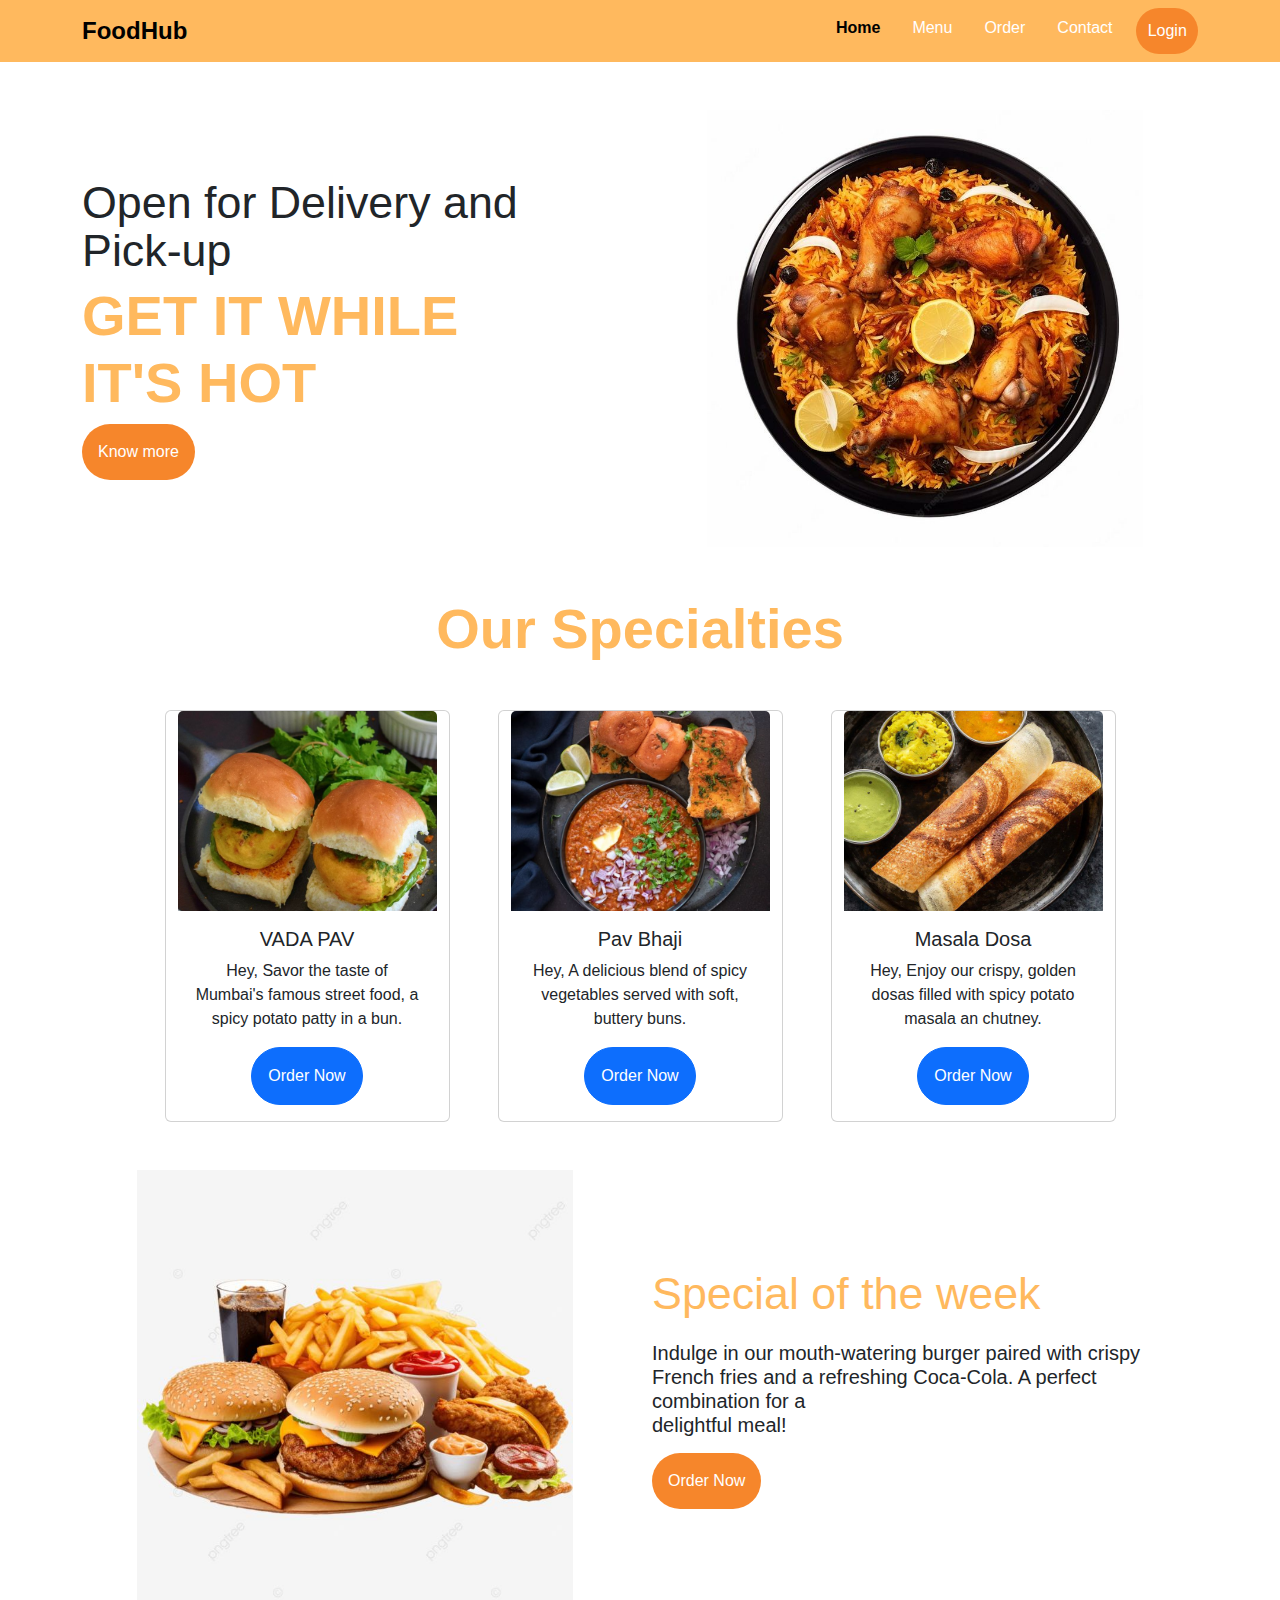
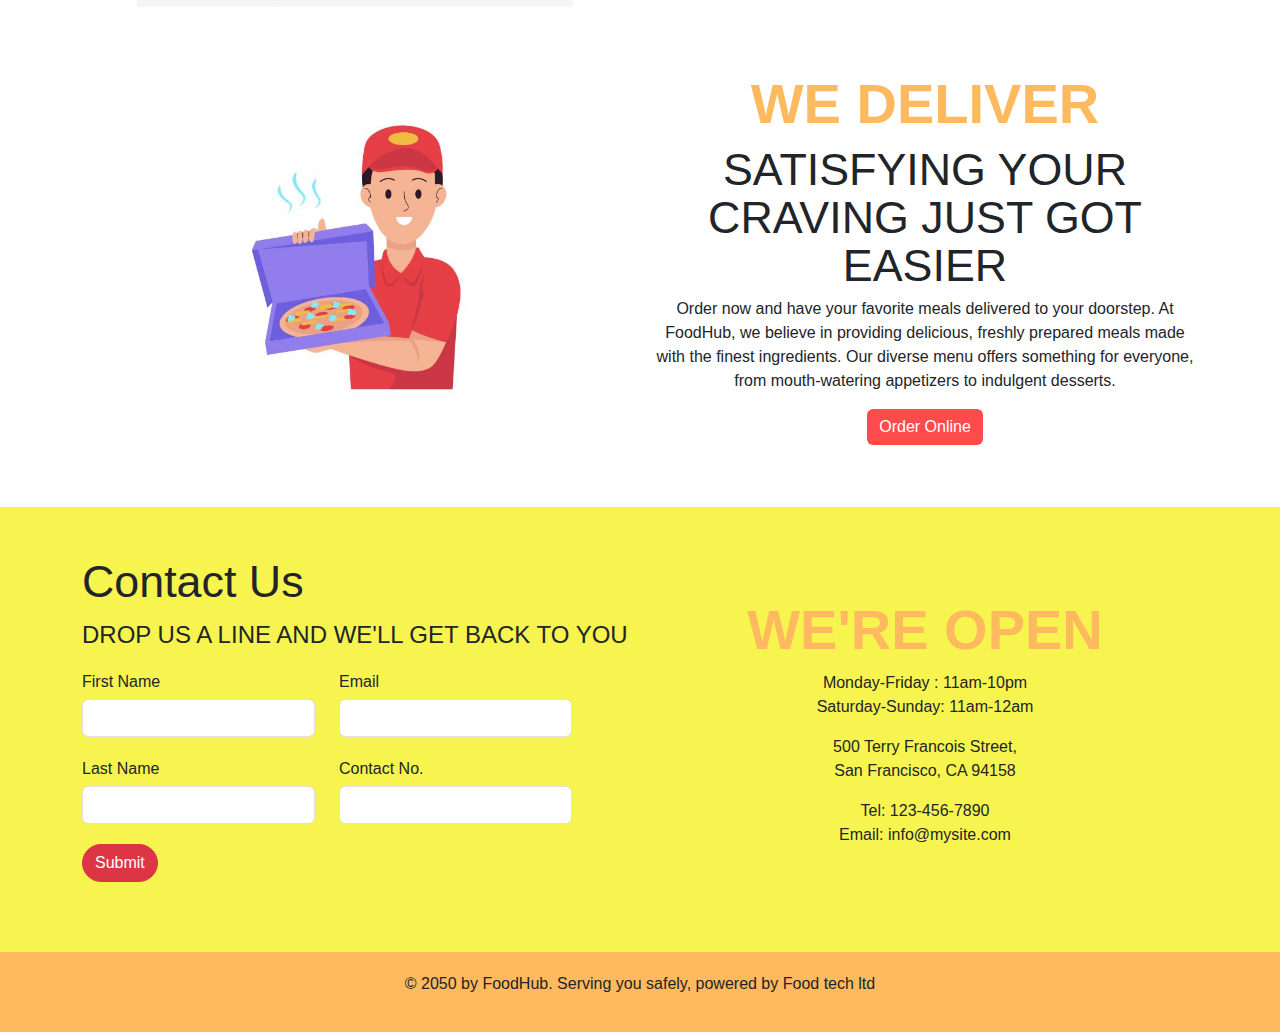
<file: index.html>
<!DOCTYPE html>
<html lang="en">
<head>
    <meta charset="UTF-8">
    <meta name="viewport" content="width=device-width, initial-scale=1.0">
    <title>FoodHub</title>
    <link href="https://cdn.jsdelivr.net/npm/bootstrap@5.1.3/dist/css/bootstrap.min.css" rel="stylesheet">
    <link rel="stylesheet" href="styles.css">
</head>
<body>


<!--Navbar section start-->
    <nav class="navbar navbar-expand-lg navbar-light text-white">
        <div class="container">
            <a class="navbar-brand" href="#">FoodHub</a>
            <button class="navbar-toggler" type="button" data-bs-toggle="collapse" data-bs-target="#navbarNav" aria-controls="navbarNav" aria-expanded="false" aria-label="Toggle navigation">
                <span class="navbar-toggler-icon"></span>
            </button>
            <div class="collapse navbar-collapse justify-content-end" id="navbarNav">
                <ul class="navbar-nav">
                    <li class="nav-item">
                        <a id="home" class="nav-link active" aria-current="page" href="#">Home</a>
                    </li>
                    <li class="nav-item">
                        <a id="menu" class="nav-link" href="menu.html">Menu</a>
                    </li>
                    <li class="nav-item">
                        <a id="order" class="nav-link" href="order.html">Order</a>
                    </li>
                    <li class="nav-item">
                        <a id="contact" class="nav-link" href="#cont">Contact</a>
                    </li>
                    <li id="login" class="nav-item">
                        <button class="log-in rounded-pill" >Login</button>
                    </li>
                </ul>
            </div>
        </div>
    </nav>
<!--Navbar section start-->


    <!-- Section 1 start -->
<section class="responsive-padding mt-5">
    <div class="container">
        <div class="row text-center text-lg-start">
            <div class="col-12 col-lg-6 d-flex flex-column justify-content-center align-items-center align-items-lg-start mt-5 mt-lg-0">
                <h3>Open for Delivery and Pick-up</h3>
                <h1>GET IT WHILE <br> IT'S HOT</h1>
                <div class="text-center">
                    <a href="menu.html">
                        <button class="order text-decoration-none">Know more</button>
                    </a>
                </div>
            </div>
            <div class="col-12 col-lg-6 d-flex justify-content-center align-items-center mt-5 mt-lg-0 mt-md-5">
                <img src="./images/img1.jpeg" alt="Pizza-Image" class="img-fluid img1">
            </div>
        </div>
    </div>
</section>
<!-- Section 1 end -->


    <!--Section 1 end-->

<!--Section 2 start-->
<section>
    <div class="container">
        <h1 class="text-center my-5">Our Specialties</h1>
        <div class="row justify-content-center">
            <div class="card col-12 col-md-6 col-lg-3 mx-4 mb-5">
                <img src="images/img2.jpeg" class="card-img-top card-image" alt="Vadapav">
                <div class="card-body text-center">
                    <h5 class="card-title">VADA PAV</h5>
                    <p class="card-text"> Hey, Savor the taste of Mumbai's famous street food, a spicy potato patty in a bun.</p>
                    <div class="d-flex justify-content-center mt-3">
                        <a href="#" class="rounded-pill p-3 btn btn-primary">Order Now</a>
                    </div>
                </div>
            </div>
            <div class="card col-12 col-md-6 col-lg-3 mx-4 mb-5">
                <img src="images/img3.jpeg" class="card-img-top card-image" alt="Samosa">
                <div class="card-body text-center">
                    <h5 class="card-title">Pav Bhaji</h5>
                    <p class="card-text"> Hey, A delicious blend of spicy vegetables served with soft, buttery buns.</p>
                    <div class="d-flex justify-content-center mt-3">
                        <a href="#" class="rounded-pill p-3 btn btn-primary">Order Now</a>
                    </div>
                </div>
            </div>
            <div class="card col-12 col-md-6 col-lg-3 mx-4 mb-5">
                <img src="images/img4.jpeg" class="card-img-top card-image" alt="Pav Bhaji">
                <div class="card-body text-center">
                    <h5 class="card-title">Masala Dosa</h5>
                    <p class="card-text"> Hey, Enjoy our crispy, golden dosas filled with spicy potato masala an chutney.</p>
                    <div class="d-flex justify-content-center mt-3">
                        <a href="#" class="rounded-pill p-3 btn btn-primary">Order Now</a>
                    </div>
                </div>
            </div>
        </div>
    </div>
</section>
<!--Section 2 end-->

<!-- Section 3 start -->
<section class="responsive-padding">
    <div class="container">
        <div class="row text-center text-lg-start">
            <div class="col-12 col-lg-6 d-flex justify-content-center align-items-center mt-3 mt-lg-0">
                <img src="./images/img5.jpeg" alt="Pizza-Image" class="img-fluid img1">
            </div>
            <div class="col-12 col-lg-6 d-flex flex-column justify-content-center align-items-center align-items-lg-start mt-5 mt-lg-0">
                <h2 class="mb-4">Special of the week</h2>
                <h5 class="mb-3">Indulge in our mouth-watering burger paired with crispy French fries and a 
                    refreshing Coca-Cola. A perfect combination for a <br> delightful meal!</h5>
                <div class="text-center">
                    <button class="order">Order Now</button>
                </div>
            </div>
        </div>
    </div>
</section>
<!-- Section 3 end -->

   
<!-- Delivery Section start -->
<section class="delivery-section">
    <div class="container">
        <div class="row align-items-center">
            <div class="col-md-6 text-center">
                <img src="images/img6.jpeg" alt="Delivery Bag" class="img-fluid img6">
            </div>
            <div class="col-md-6 text-center">
                <h1 class="font-weight-bold">WE DELIVER</h1>
                <h3 class="font-weight-bold">SATISFYING YOUR CRAVING JUST GOT EASIER</h3>
                <p>Order now and have your favorite meals delivered to your doorstep. At FoodHub, we believe in providing delicious, freshly prepared meals 
                    made with the finest ingredients. Our diverse menu offers something for everyone, from mouth-watering appetizers to indulgent desserts.</p>
                <a href="#" class="btn btn-danger">Order Online</a>
            </div>
        </div>
    </div>
</section>
<!-- Delivery Section end -->




<!-- Contact Section start -->
<section class="contact-section">
    <div class="container">
        <div class="row align-items-center">
            <div class="col-md-6 text-center">
                <form class="d-flex flex-column justify-content-center align-items-lg-start">
                    <div>
                        <h3 class="mb-3">Contact Us</h3>
                    </div>
                    <div>
                        <h4>DROP US A LINE AND WE'LL GET BACK TO YOU</h4>
                    </div>
                    <div class="row">
                        <div class="col-md-6">
                            <div class="form-group">
                                <label for="firstName">First Name</label>
                                <input type="text" id="firstName" name="firstName" class="form-control">
                            </div>
                            <div class="form-group">
                                <label for="lastName">Last Name</label>
                                <input type="text" id="lastName" name="lastName" class="form-control">
                            </div>
                        </div>
                        <div class="col-md-6">
                            <div class="form-group">
                                <label for="email">Email</label>
                                <input type="email" id="email" name="email" class="form-control">
                            </div>
                            <div class="form-group">
                                <label for="contactNo">Contact No.</label>
                                <input type="text" id="contactNo" name="contactNo" class="form-control">
                            </div>
                        </div>
                    </div>
                    <div class="text-center">
                        <button class="btn btn-danger rounded-pill"> Submit </button>
                    </div>
                </form>
            </div>
            <div class="col-md-6 text-center">
                <h1 class="font-weight-bold">WE'RE OPEN</h1>
                <p class="ms-auto">Monday-Friday : 11am-10pm<br>
                    Saturday-Sunday: 11am-12am</p>
                <p>500 Terry Francois Street,<br>
                    San Francisco, CA 94158</p>    
                <p>Tel: 123-456-7890<br>
                    Email: info@mysite.com</p>    
            </div>
        </div>
    </div>
</section>
<!-- Contact Section end -->


<!-- Footer Section start -->
<section class="footer-section" id="cont">
    <div class="container">
        <div class="row">
            <div class="col-12">
                <div class="d-flex flex-column justify-content-center align-items-center">
                    <p>© 2050 by FoodHub. Serving you safely, powered by Food tech ltd</p>
                </div>
            </div>
        </div>
    </div>
</section>
<!-- Footer Section end -->





    <script src="https://cdn.jsdelivr.net/npm/bootstrap@5.1.3/dist/js/bootstrap.bundle.min.js"></script>
    <script>


        document.addEventListener('DOMContentLoaded', () => {
            const navLinks = document.querySelectorAll('.nav-link');

            navLinks.forEach(link => {
                link.addEventListener('click', (e) => {
                    // Remove 'active' class from all links
                    navLinks.forEach(link => link.classList.remove('active'));

                    // Add 'active' class to the clicked link
                    e.target.classList.add('active');
                });
            });
        });


    </script>
</body>
</html>
</file>
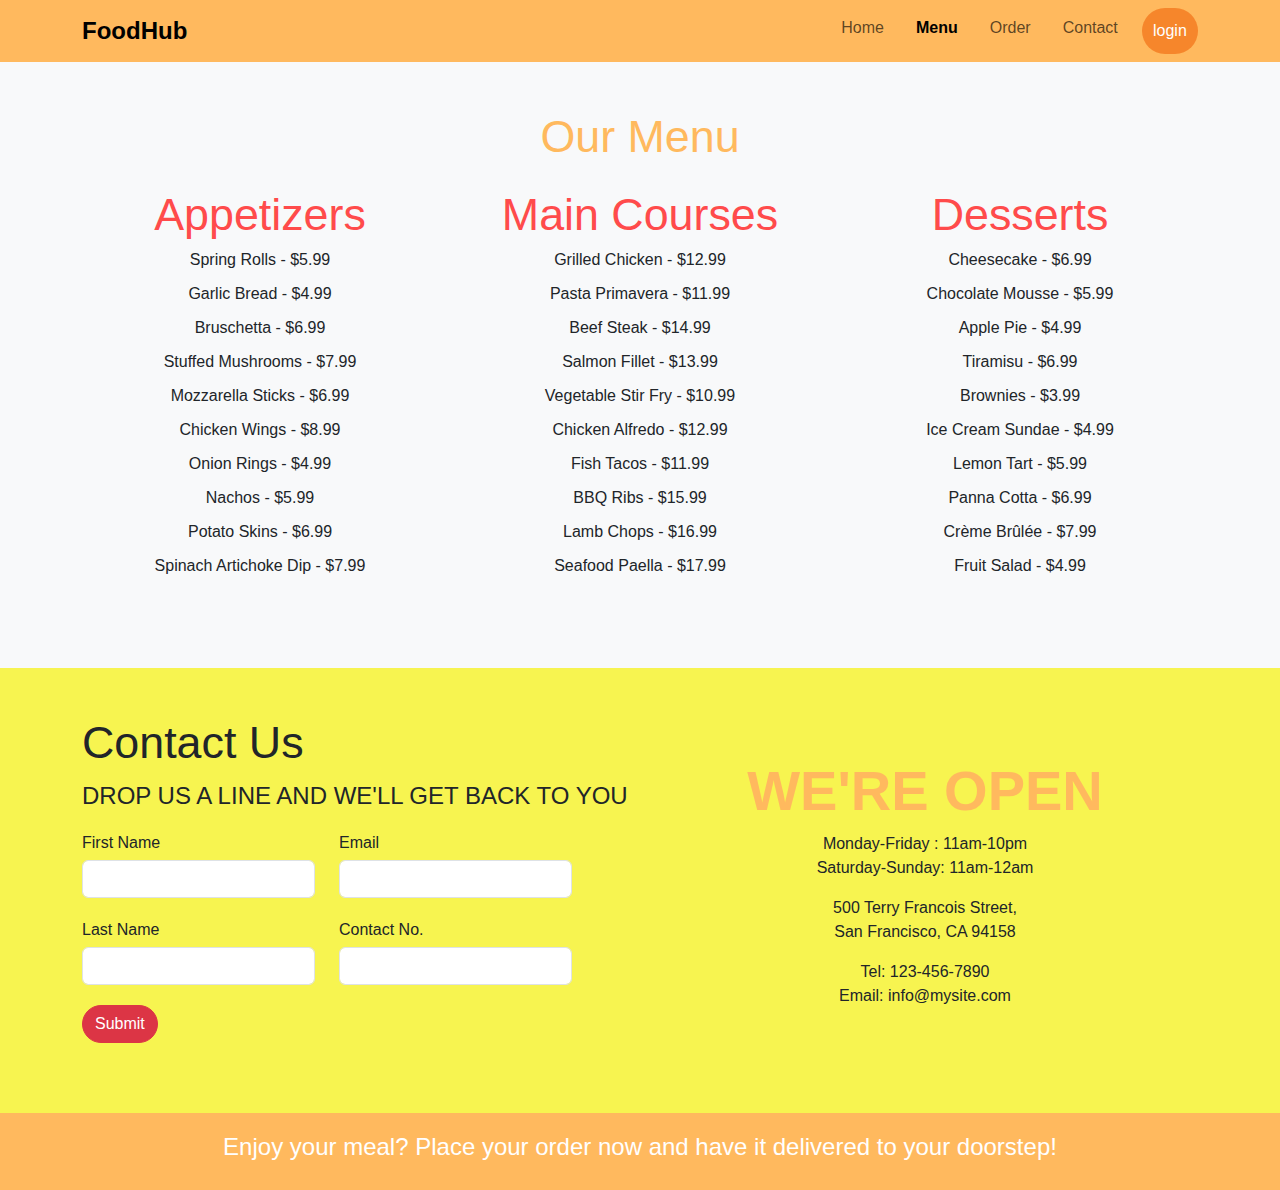
<file: menu.html>
<!DOCTYPE html>
<html lang="en">
<head>
    <meta charset="UTF-8">
    <meta name="viewport" content="width=device-width, initial-scale=1.0">
    <title>FoodHub - Menu</title>
    <link href="https://cdn.jsdelivr.net/npm/bootstrap@5.1.3/dist/css/bootstrap.min.css" rel="stylesheet">
    <link rel="stylesheet" href="menu.css">

</head>
<body>
   <!--Navbar section start-->
   <nav class="navbar navbar-expand-lg navbar-light text-white">
    <div class="container">
        <a class="navbar-brand" href="#">FoodHub</a>
        <button class="navbar-toggler" type="button" data-bs-toggle="collapse" data-bs-target="#navbarNav" aria-controls="navbarNav" aria-expanded="false" aria-label="Toggle navigation">
            <span class="navbar-toggler-icon"></span>
        </button>
        <div class="collapse navbar-collapse justify-content-end" id="navbarNav">
            <ul class="navbar-nav">
                <li class="nav-item">
                    <a class="nav-link " aria-current="page" href="index.html">Home</a>
                </li>
                <li class="nav-item">
                    <a class="nav-link active" href="menu.html" target="_blank">Menu</a>
                </li>
                <li class="nav-item">
                    <a class="nav-link" href="order.html">Order</a>
                </li>
                <li class="nav-item">
                    <a class="nav-link" href="#cont" target="">Contact</a>
                </li>
                <li class="nav-item">
                    <button class="log-in rounded-pill">login</button>
                </li>
            </ul>
        </div>
    </div>
</nav>
<!--Navbar section start-->

    <!-- Menu Section -->
    <section class="menu-section">
        <div class="container">
            <h2>Our Menu</h2>
            <div class="row">
                <!-- Category 1 -->
                <div class="col-md-4 menu-category">
                    <h3>Appetizers</h3>
                    <div class="menu-item">Spring Rolls - $5.99</div>
                    <div class="menu-item">Garlic Bread - $4.99</div>
                    <div class="menu-item">Bruschetta - $6.99</div>
                    <div class="menu-item">Stuffed Mushrooms - $7.99</div>
                    <div class="menu-item">Mozzarella Sticks - $6.99</div>
                    <div class="menu-item">Chicken Wings - $8.99</div>
                    <div class="menu-item">Onion Rings - $4.99</div>
                    <div class="menu-item">Nachos - $5.99</div>
                    <div class="menu-item">Potato Skins - $6.99</div>
                    <div class="menu-item">Spinach Artichoke Dip - $7.99</div>
                </div>
                <!-- Category 2 -->
                <div class="col-md-4 menu-category">
                    <h3>Main Courses</h3>
                    <div class="menu-item">Grilled Chicken - $12.99</div>
                    <div class="menu-item">Pasta Primavera - $11.99</div>
                    <div class="menu-item">Beef Steak - $14.99</div>
                    <div class="menu-item">Salmon Fillet - $13.99</div>
                    <div class="menu-item">Vegetable Stir Fry - $10.99</div>
                    <div class="menu-item">Chicken Alfredo - $12.99</div>
                    <div class="menu-item">Fish Tacos - $11.99</div>
                    <div class="menu-item">BBQ Ribs - $15.99</div>
                    <div class="menu-item">Lamb Chops - $16.99</div>
                    <div class="menu-item">Seafood Paella - $17.99</div>
                </div>
                <!-- Category 3 -->
                <div class="col-md-4 menu-category">
                    <h3>Desserts</h3>
                    <div class="menu-item">Cheesecake - $6.99</div>
                    <div class="menu-item">Chocolate Mousse - $5.99</div>
                    <div class="menu-item">Apple Pie - $4.99</div>
                    <div class="menu-item">Tiramisu - $6.99</div>
                    <div class="menu-item">Brownies - $3.99</div>
                    <div class="menu-item">Ice Cream Sundae - $4.99</div>
                    <div class="menu-item">Lemon Tart - $5.99</div>
                    <div class="menu-item">Panna Cotta - $6.99</div>
                    <div class="menu-item">Crème Brûlée - $7.99</div>
                    <div class="menu-item">Fruit Salad - $4.99</div>
                </div>
            </div>
        </div>
    </section>

    
<!-- Contact Section start -->
<section class="contact-section" id="cont">
    <div class="container">
        <div class="row align-items-center">
            <div class="col-md-6 text-center">
                <form class="d-flex flex-column justify-content-center align-items-lg-start">
                    <div>
                        <h3 class="mb-3">Contact Us</h3>
                    </div>
                    <div>
                        <h4>DROP US A LINE AND WE'LL GET BACK TO YOU</h4>
                    </div>
                    <div class="row">
                        <div class="col-md-6">
                            <div class="form-group">
                                <label for="firstName">First Name</label>
                                <input type="text" id="firstName" name="firstName" class="form-control">
                            </div>
                            <div class="form-group">
                                <label for="lastName">Last Name</label>
                                <input type="text" id="lastName" name="lastName" class="form-control">
                            </div>
                        </div>
                        <div class="col-md-6">
                            <div class="form-group">
                                <label for="email">Email</label>
                                <input type="email" id="email" name="email" class="form-control">
                            </div>
                            <div class="form-group">
                                <label for="contactNo">Contact No.</label>
                                <input type="text" id="contactNo" name="contactNo" class="form-control">
                            </div>
                        </div>
                    </div>
                    <div class="text-center">
                        <button class="btn btn-danger rounded-pill"> Submit </button>
                    </div>
                </form>
            </div>
            <div class="col-md-6 text-center">
                <h1 class="font-weight-bold">WE'RE OPEN</h1>
                <p class="ms-auto">Monday-Friday : 11am-10pm<br>
                    Saturday-Sunday: 11am-12am</p>
                <p>500 Terry Francois Street,<br>
                    San Francisco, CA 94158</p>    
                <p>Tel: 123-456-7890<br>
                    Email: info@mysite.com</p>    
            </div>
        </div>
    </div>
</section>
<!-- Contact Section end -->


    <!-- Order Section -->
    <section class="order-footer">
        <div class="container">
            <h4>Enjoy your meal? Place your order now and have it delivered to your doorstep!</h4>
        </div>
    </section>


    <!-- Include Bootstrap JS -->
    <script src="https://cdn.jsdelivr.net/npm/bootstrap@5.1.3/dist/js/bootstrap.bundle.min.js"></script>
    <script src="https://code.jquery.com/jquery-3.5.1.slim.min.js"></script>
    <script src="https://cdn.jsdelivr.net/npm/@popperjs/core@2.9.3/dist/umd/popper.min.js"></script>
    <script src="https://stackpath.bootstrapcdn.com/bootstrap/4.5.2/js/bootstrap.min.js"></script>

    <script>
        document.addEventListener('DOMContentLoaded', () => {
            const navLinks = document.querySelectorAll('.nav-link');

            navLinks.forEach(link => {
                link.addEventListener('click', (e) => {
                    // Remove 'active' class from all links
                    navLinks.forEach(link => link.classList.remove('active'));

                    // Add 'active' class to the clicked link
                    e.target.classList.add('active');
                });
            });
        });

    </script>
</body>
</html>
</file>
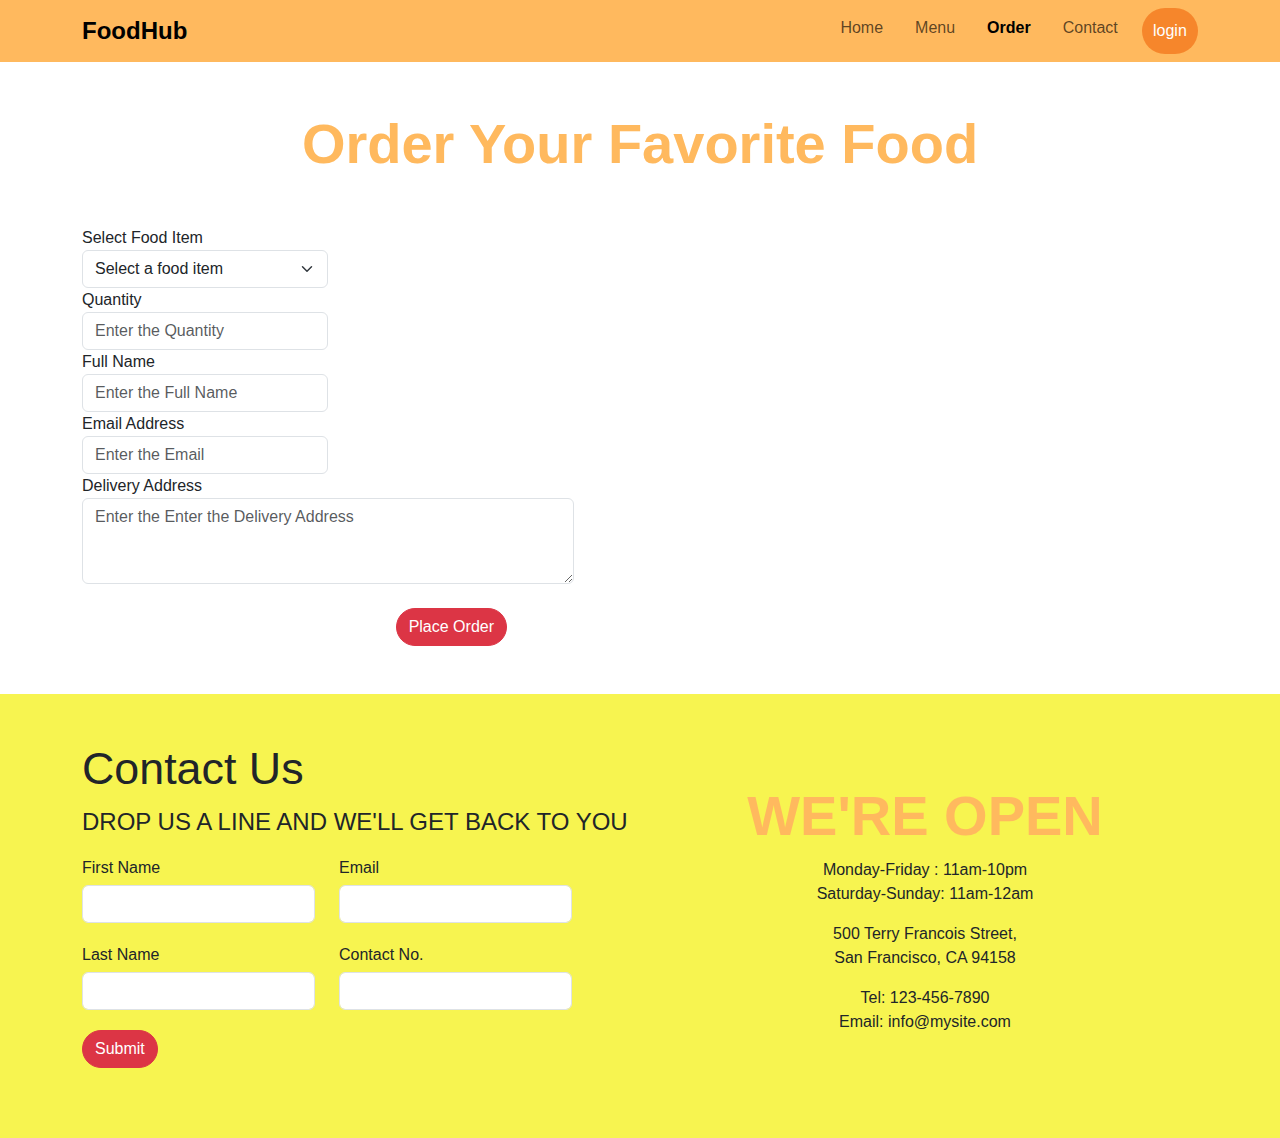
<file: order.html>
<!DOCTYPE html>
<html lang="en">
<head>
    <meta charset="UTF-8">
    <meta name="viewport" content="width=device-width, initial-scale=1.0">
    <title>FoodHub - Menu</title>
    <link href="https://cdn.jsdelivr.net/npm/bootstrap@5.1.3/dist/css/bootstrap.min.css" rel="stylesheet">
    <link rel="stylesheet" href="menu.css">
</head>
<body>
   <!--Navbar section start-->
   <nav class="navbar navbar-expand-lg navbar-light text-white">
    <div class="container">
        <a class="navbar-brand" href="#">FoodHub</a>
        <button class="navbar-toggler" type="button" data-bs-toggle="collapse" data-bs-target="#navbarNav" aria-controls="navbarNav" aria-expanded="false" aria-label="Toggle navigation">
            <span class="navbar-toggler-icon"></span>
        </button>
        <div class="collapse navbar-collapse justify-content-end" id="navbarNav">
            <ul class="navbar-nav">
                <li class="nav-item">
                    <a class="nav-link " aria-current="page" href="index.html">Home</a>
                </li>
                <li class="nav-item">
                    <a class="nav-link" href="menu.html" target="_blank">Menu</a>
                </li>
                <li class="nav-item">
                    <a class="nav-link active" href="order.html">Order</a>
                </li>
                <li class="nav-item">
                    <a class="nav-link" href="#cont" target="">Contact</a>
                </li>
                <li class="nav-item">
                    <button class="log-in rounded-pill">login</button>
                </li>
            </ul>
        </div>
    </div>
</nav>
<!--Navbar section end-->
<!-- Order Section start -->
 <div>
<section class="order-section ">
    <div class="container">
        <h1 class="text-center my-5">Order Your Favorite Food</h1>
        <form id="orderForm" class="row g-3">
            <div class="col-md-8">
            <div class="col-md-4">
                <div class="form-group">
                    <label for="foodItem">Select Food Item</label>
                    <select id="foodItem" name="foodItem" class="form-select" required>
                        <option value="" disabled selected>Select a food item</option>
                        <option value="vadapav">Vada Pav</option>
                        <option value="pavbhaji">Pav Bhaji</option>
                        <option value="masaladosa">Masala Dosa</option>
                        <!-- Add more food items as needed -->
                    </select>
                </div>
            </div>
            <div class="col-md-4">
                <div class="form-group">
                    <label for="quantity">Quantity</label>
                    <input type="number" placeholder="Enter the Quantity" id="quantity" name="quantity" class="form-control" min="1" required>
                </div>
            </div>
            <div class="col-md-4">
                <div class="form-group">
                    <label for="name">Full Name</label>
                    <input type="text" placeholder="Enter the Full Name" id="name" name="name" class="form-control" required>
                </div>
            </div>
            <div class="col-md-4">
                <div class="form-group">
                    <label for="email">Email Address</label>
                    <input type="email" placeholder="Enter the Email" id="email" name="email" class="form-control" required>
                </div>
            </div>
            <div class="col-md-8">
                <div class="form-group">
                    <label for="address">Delivery Address</label>
                    <textarea id="address" placeholder="Enter the Enter the Delivery Address" name="address" class="form-control" rows="3" required></textarea>
                </div>
            </div>
            <div class="col-md-12 text-center mt-4">
                <button type="submit" class="btn btn-danger rounded-pill">Place Order</button>
            </div>
            </div>
        </form>
    </div>
</section>
</div>
<!-- Order Section end -->


<!-- Contact Section start -->
<section class="contact-section mt-5" id="cont">
    <div class="container">
        <div class="row align-items-center">
            <div class="col-md-6 text-center">
                <form class="d-flex flex-column justify-content-center align-items-lg-start">
                    <div>
                        <h3 class="mb-3">Contact Us</h3>
                    </div>
                    <div>
                        <h4>DROP US A LINE AND WE'LL GET BACK TO YOU</h4>
                    </div>
                    <div class="row">
                        <div class="col-md-6">
                            <div class="form-group">
                                <label for="firstName">First Name</label>
                                <input type="text" id="firstName" name="firstName" class="form-control">
                            </div>
                            <div class="form-group">
                                <label for="lastName">Last Name</label>
                                <input type="text" id="lastName" name="lastName" class="form-control">
                            </div>
                        </div>
                        <div class="col-md-6">
                            <div class="form-group">
                                <label for="email">Email</label>
                                <input type="email" id="email" name="email" class="form-control">
                            </div>
                            <div class="form-group">
                                <label for="contactNo">Contact No.</label>
                                <input type="text" id="contactNo" name="contactNo" class="form-control">
                            </div>
                        </div>
                    </div>
                    <div class="text-center">
                        <button class="btn btn-danger rounded-pill"> Submit </button>
                    </div>
                </form>
            </div>
            <div class="col-md-6 text-center">
                <h1 class="font-weight-bold">WE'RE OPEN</h1>
                <p class="ms-auto">Monday-Friday : 11am-10pm<br>
                    Saturday-Sunday: 11am-12am</p>
                <p>500 Terry Francois Street,<br>
                    San Francisco, CA 94158</p>    
                <p>Tel: 123-456-7890<br>
                    Email: info@mysite.com</p>    
            </div>
        </div>
    </div>
</section>
<!-- Contact Section end -->



    <!-- Include Bootstrap JS -->
    <script src="https://cdn.jsdelivr.net/npm/bootstrap@5.1.3/dist/js/bootstrap.bundle.min.js"></script>
    <script src="https://code.jquery.com/jquery-3.5.1.slim.min.js"></script>
    <script src="https://cdn.jsdelivr.net/npm/@popperjs/core@2.9.3/dist/umd/popper.min.js"></script>
    <script src="https://stackpath.bootstrapcdn.com/bootstrap/4.5.2/js/bootstrap.min.js"></script>

    <script>
        document.addEventListener('DOMContentLoaded', () => {
            const navLinks = document.querySelectorAll('.nav-link');

            navLinks.forEach(link => {
                link.addEventListener('click', (e) => {
                    // Remove 'active' class from all links
                    navLinks.forEach(link => link.classList.remove('active'));

                    // Add 'active' class to the clicked link
                    e.target.classList.add('active');
                });
            });
        });

    </script>
</body>
</html>
</file>
<file: styles.css>
/* styles.css */

*{
    margin: 0;
    padding: 0;
    box-sizing: border-box;
}

a{
    text-decoration: none;
}


h1{
    font-size: 3.5rem;
    font-weight: 600;
    color:rgb(255, 185, 94);
}

h3{
    line-height: 3rem;
    font-size: 2.8rem;
}

h2{
    color:rgb(255, 185, 94);
    line-height: 3rem;
    font-size: 2.8rem;
}

body {
    font-family: Arial, sans-serif;
}
nav {
    font-family: Arial, sans-serif;
    background-color:rgb(255, 185, 94); ;
}
.navbar-brand {
    font-size: 1.5rem;
    font-weight: bold;
}

.nav-link {
    margin-right: 1rem;
    color: #fff;
    font-weight: normal;
    text-decoration: none;
}

.nav-link.active {
    font-weight: bold;
    color: #000000;
}


@media (max-width: 991.98px) {
    .navbar-nav {
        text-align: center;
    }
}

.img1{
    width:80%;
}

.img1:hover{
    transform: scale(1.05); /* Slightly scale up the card */
    box-shadow: 20 20px 8px rgba(0, 0, 0, 0.2); /* Add shadow effect */
    cursor: pointer;
}

.img6:hover{
    transform: scale(1.05); /* Slightly scale up the card */
    box-shadow: 20 20px 8px rgba(0, 0, 0, 0.2); /* Add shadow effect */
    cursor: pointer;
}

.order{
    border-radius: 2rem;
    padding: 1rem;
    border: none;
    color: white;
    background-color:rgb(246, 134, 43) ;
}

button:hover{
    background-color:rgb(237, 107, 8) ;
}

.log-in{
    padding: 0.7rem;
    border: none;
    color: white;
    background-color:rgb(246, 134, 43) ;
}

.card-img-top {
    width: 100%;
    height: auto;
    object-fit: cover;
}


.card-image {
    width: 100%;
    height: 200px; /* Adjust the height as needed */
    object-fit: cover;
}


.card {
    display: flex;
    flex-direction: column;
    justify-content: center;
    align-items: center;
    transition: transform 0.3s, box-shadow 0.3s; /* Added transition for smooth hover effect */
}

.card:hover {
    transform: scale(1.05); /* Slightly scale up the card */
    box-shadow: 20 20px 8px rgba(0, 0, 0, 0.2); /* Add shadow effect */
    cursor: pointer;
}

.delivery-section {
    padding: 50px 0;
}
.delivery-section img {
    width: 100%;
    max-width: 300px; /* Adjust as needed */
    height: auto;
    margin: 50px auto; /* Center the image */
    display: block;
}
.delivery-section .btn-danger {
    background-color: #ff4b4b;
    border: none;
}

@media (max-width: 768px) {
    .responsive-padding {
        padding-bottom: 20px;
    }
}

.contact-section{
    padding: 50px 0;
    background-color: rgb(247, 244, 80);
}

.contact-section {
    padding: 50px 0; /* Adjust the top and bottom padding as needed */
}

.contact-section h2,
.contact-section h4,
.contact-section form {
    margin-bottom: 20px; /* Adds space below each element */
}

.contact-section .form-group {
    margin-bottom: 20px; /* Adds space below each form group */
}

.contact-section .form-group {
    margin-bottom: 20px; /* Adds space below each form group */
}

.contact-section label {
    text-align: left; /* Align labels to the left */
    display: block; /* Ensure labels are displayed as block elements */
    margin-bottom: 5px; /* Add some bottom margin for spacing */
    width: 100px; /* Adjust the width of labels as needed */
}

@media (max-width: 768px) {
    .contact-section label {
        text-align: left; /* Center labels on smaller screens */
    }
}

.footer-section {
    text-align: center; /* Center align all content */
    padding: 20px 0; /* Adjust padding as needed */
    background-color:rgb(255, 185, 94);
}
</file>
<file: menu.css>
*{
    margin: 0;
    padding: 0;
    box-sizing: border-box;
}


h1{
    font-size: 3.5rem;
    font-weight: 600;
    color:rgb(255, 185, 94);
}

h3{
    line-height: 3rem;
    font-size: 2.8rem;
}

h2{
    color:rgb(255, 185, 94);
    line-height: 3rem;
    font-size: 2.8rem;
}

body {
    font-family: Arial, sans-serif;
}

nav {
    font-family: Arial, sans-serif;
    background-color:rgb(255, 185, 94); ;
}

.navbar-brand {
    font-size: 1.5rem;
    font-weight: bold;
}

.nav-link {
    margin-right: 1rem;
    text-decoration: none;
}

.nav-link.active {
    font-weight: bold;
    color: #000000;
}

@media (max-width: 991.98px) {
    .navbar-nav {
        text-align: center;
    }
}

.order{
    border-radius: 2rem;
    padding: 1rem;
    border: none;
    color: white;
    background-color:rgb(246, 134, 43) ;
}

button:hover{
    background-color:rgb(237, 107, 8) ;
}

.log-in{
    padding: 0.7rem;
    border: none;
    color: white;
    background-color:rgb(246, 134, 43) ;
}

.menu-section {
    padding: 50px 0;
    background-color: #f8f9fa;
    text-align: center;
}
.menu-section h2 {
    margin-bottom: 30px;
    color: rgb(255, 185, 94);
}
.menu-category {
    margin-bottom: 30px;
}
.menu-category h3 {
    color: #ff4b4b;
}
.menu-item {
    margin: 10px 0;
}
.order-footer {
    padding: 20px 0;
    background-color: rgb(255, 185, 94);
    text-align: center;
    color: #fff;
}

.contact-section{
    padding: 50px 0;
    background-color: rgb(247, 244, 80);
}

.contact-section {
    padding: 50px 0; /* Adjust the top and bottom padding as needed */
}

.contact-section h2,
.contact-section h4,
.contact-section form {
    margin-bottom: 20px; /* Adds space below each element */
}

.contact-section .form-group {
    margin-bottom: 20px; /* Adds space below each form group */
}

.contact-section .form-group {
    margin-bottom: 20px; /* Adds space below each form group */
}

.contact-section label {
    text-align: left; /* Align labels to the left */
    display: block; /* Ensure labels are displayed as block elements */
    margin-bottom: 5px; /* Add some bottom margin for spacing */
    width: 100px; /* Adjust the width of labels as needed */
}

@media (max-width: 768px) {
    .contact-section label {
        text-align: left; /* Center labels on smaller screens */
    }
}

.footer-section {
    text-align: center; /* Center align all content */
    padding: 20px 0; /* Adjust padding as needed */
    background-color:rgb(255, 185, 94);
}
</file>
